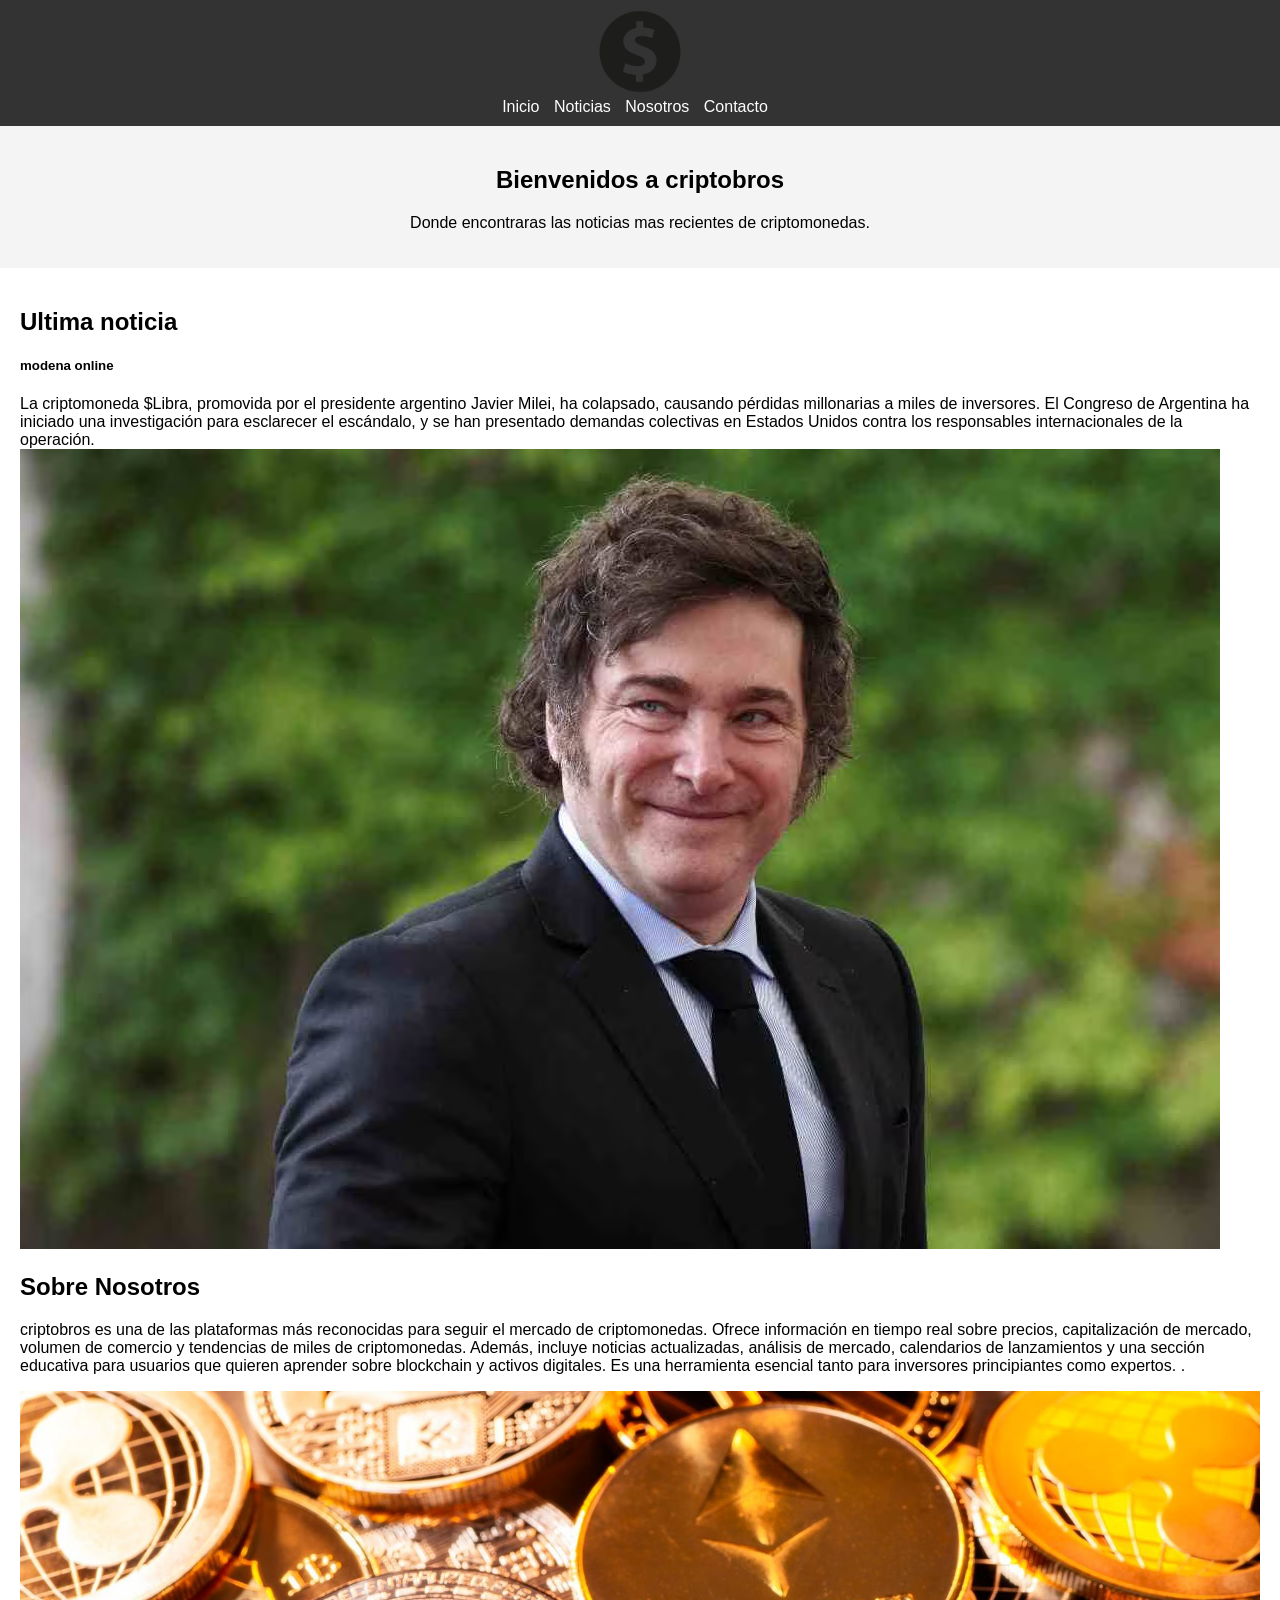
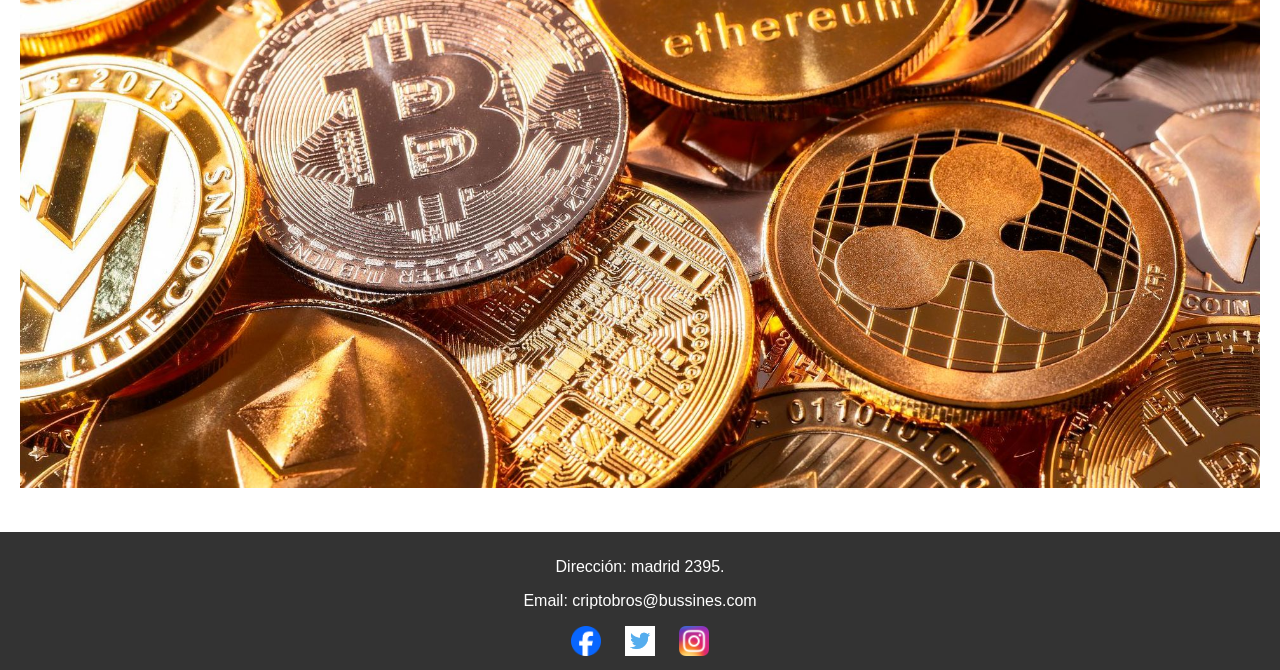
<file: tarea3/index.html>
<!DOCTYPE html>
<html lang="es">
<head>
    <meta charset="UTF-8">
    <meta name="viewport" content="width=device-width, initial-scale=1.0">
    <title>OSNET</title>
    <style>
        body {
            font-family: Arial, sans-serif;
            margin: 0;
            padding: 0;
        }

        header {
            background-color: #333;
            color: white;
            padding: 10px 0;
            text-align: center;
        }

        header .logo img {
            max-width: 100px;
        }

        nav ul {
            list-style-type: none;
            margin: 0;
            padding: 0;
        }

        nav ul li {
            display: inline;
            margin-right: 10px;
        }

        nav ul li a {
            color: white;
            text-decoration: none;
        }

        .banner {
            background-color: #f4f4f4;
            padding: 20px;
            text-align: center;
        }

        .contenido {
            padding: 20px;
        }

        .contenido article {
            margin-bottom: 20px;
        }

        .contenido article img {
            max-width: 100%;
            height: auto;
        }

        footer {
            background-color: #333;
            color: white;
            text-align: center;
            padding: 10px 0;
        }

        .redes-sociales img {
            width: 30px;
            margin: 0 10px;
        }
    </style>
</head>
<body>
    <header>
        <div class="logo">
            <img src="../assets/money-icon-on-transparent-background-free-png.webp" alt="Logo de la Empresa">
        </div>
        <nav>
            <ul>
                <li><a href="#">Inicio</a></li>
                <li><a href="#">Noticias</a></li>
                <li><a href="#">Nosotros</a></li>
                <li><a href="#">Contacto</a></li>
            </ul>
        </nav>
    </header>
    <main>
        <section class="banner">
            <h1>Bienvenidos a criptobros</h1>
            <p>Donde encontraras las noticias mas recientes de criptomonedas.</p>
        </section>
        <section class="contenido">
            <article>
                <h2>Ultima noticia</h2>
                <h5>modena online</h5>
                <p>​La criptomoneda $Libra, promovida por el presidente argentino Javier Milei, ha colapsado, causando pérdidas millonarias a miles de inversores. El Congreso de Argentina ha iniciado una investigación para esclarecer el escándalo, y se han presentado demandas colectivas en Estados Unidos contra los responsables internacionales de la operación.
                <img src="../assets/milei.avif" alt="Windows_error">
            </article>
            <article>
                <h2>Sobre Nosotros</h2>
                <p>criptobros es una de las plataformas más reconocidas para seguir el mercado de criptomonedas. Ofrece información en tiempo real sobre precios, capitalización de mercado, volumen de comercio y tendencias de miles de criptomonedas. Además, incluye noticias actualizadas, análisis de mercado, calendarios de lanzamientos y una sección educativa para usuarios que quieren aprender sobre blockchain y activos digitales. Es una herramienta esencial tanto para inversores principiantes como expertos.

                    .</p>
                <img src="../assets/Criptomenedas.webp" alt="Nosotros">
            </article>
        </section>
    </main>
    <footer>
        <p>Dirección: madrid 2395.</p>
        <p>Email: criptobros@bussines.com</p>
        <div class="redes-sociales">
            <a href="#"><img src="facebook.png" alt="Facebook"></a>
            <a href="#"><img src="twt.png" alt="Twitter"></a>
            <a href="#"><img src="ig.png" alt="Instagram"></a>
        </div>
    </footer>
</body>
</html>
</file>
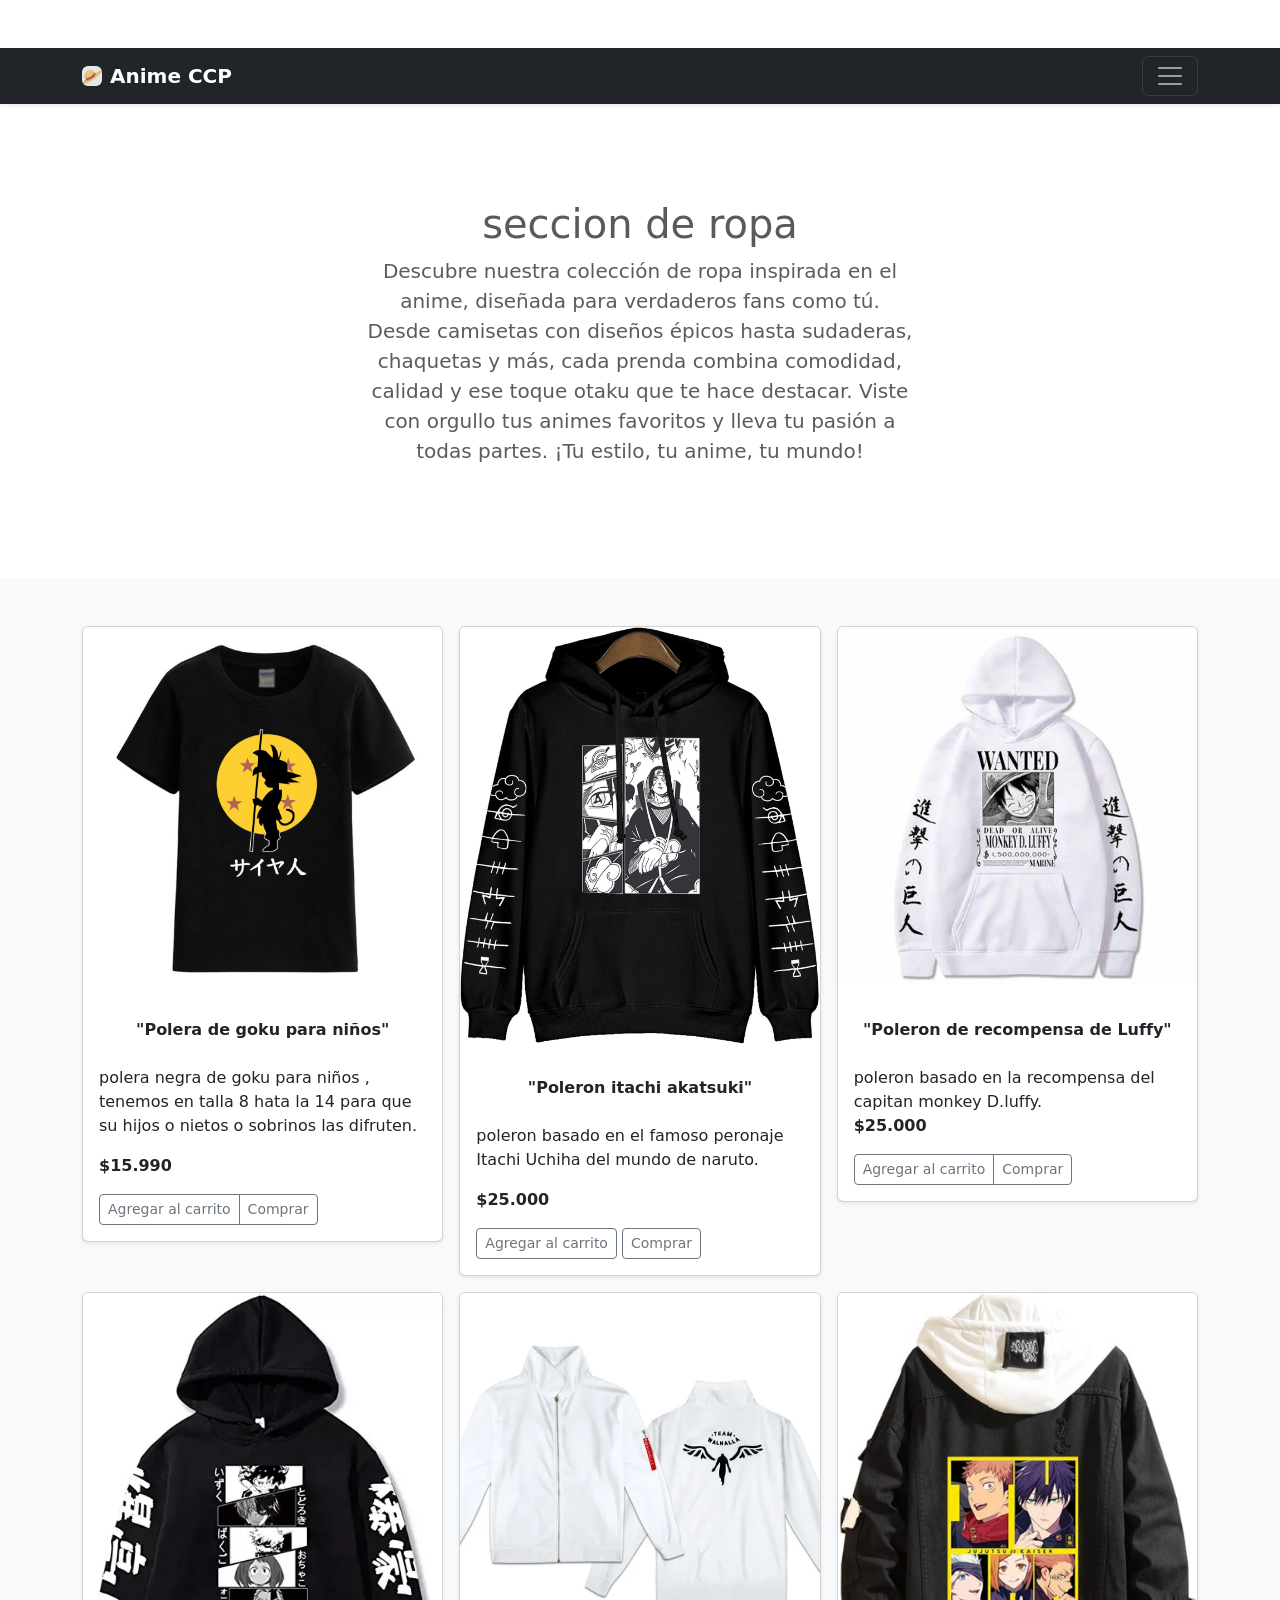
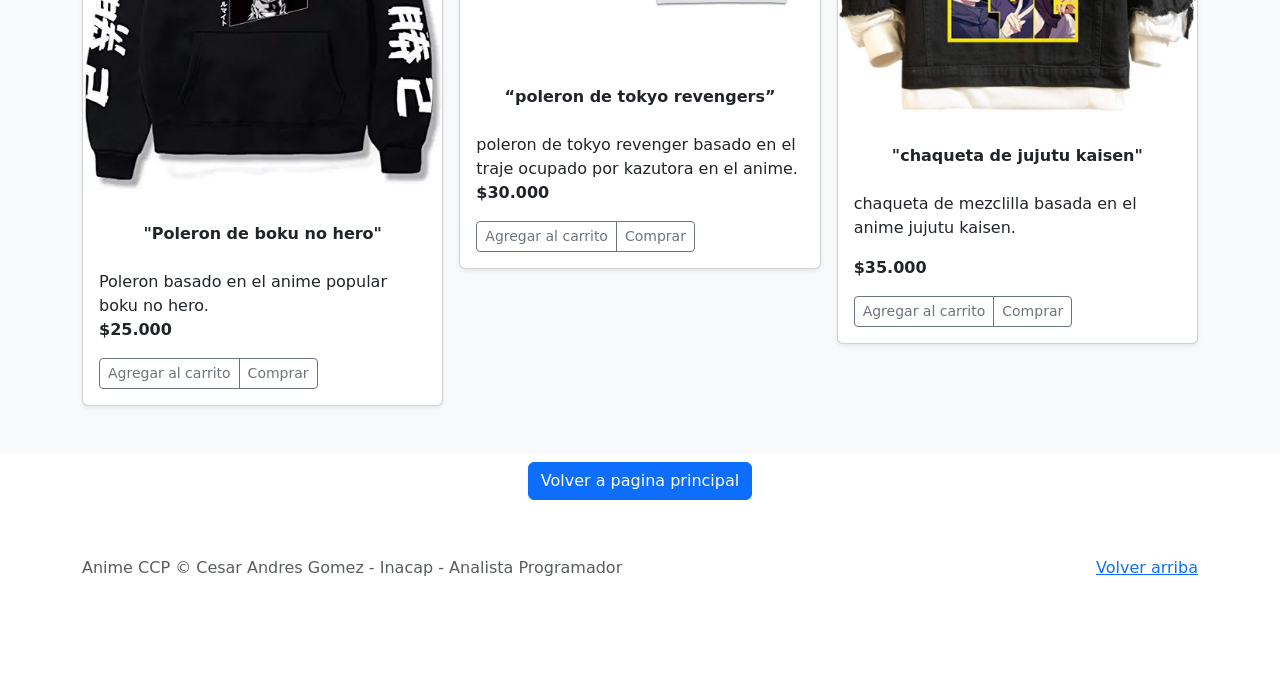
<file: ItemPage/pagina2.html>
<!doctype html>
<html lang="es">
  <head>
    <meta charset="utf-8">
    <meta name="viewport" content="width=device-width, initial-scale=1">
    <meta name="description" content="">
    <meta name="author" content="Mark Otto, Jacob Thornton, and Bootstrap contributors">
    <meta name="generator" content="Hugo 0.84.0">
    <title>Anime CCP</title>

    <link rel="icon" href="../assets/gratis-png-mono-d-luffy-camiseta-sombrero-de-paja-de-una-pieza-camiseta-thumbnail.png"> 

    

    <!-- Bootstrap core CSS -->
    <link href="https://cdn.jsdelivr.net/npm/bootstrap@5.0.2/dist/css/bootstrap.min.css" rel="stylesheet">


    <style>
      .bd-placeholder-img {
        font-size: 100%;
        text-anchor: middle;
        -webkit-user-select: none;
        -moz-user-select: none;
        user-select: none;
      }

      @media (min-width: 768px) {
        .bd-placeholder-img-lg {
          font-size: 3.5rem;
        }
      }
    </style>

    <!-- Custom styles for this template -->
    <link href="estilo.css" rel="stylesheet">
  </head>
  <body>
    
<header>
  <div class="collapse bg-dark" id="navbarHeader">
    <div class="container">
      <div class="row">
        <div class="col-sm-8 col-md-7 py-4">
          <h4 class="text-white">Sobre Nosotros</h4>
          <p class="text-muted">¡¡Bienvenid@ a Anime CCP!
             <br>Tu tienda definitiva de moda y productos inspirados en el anime. Aquí fusionamos el mundo del anime con el estilo urbano.
             <br> ofreciéndote ropa única, accesorios exclusivos y coleccionables que capturan la esencia de tus series favoritas. Ya seas fan del shonen, shojo, isekai o cualquier otro género, tenemos algo para ti.
            <br>Exprésate con estilo, vive el anime todos los días.
            </p>
        </div>
        <div class="col-sm-4 offset-md-1 py-4">
          <h4 class="text-white">Contacto</h4>
          <ul class="list-unstyled">
            <li><a href="#" class="text-white">X</a></li>
            <li><a href="#" class="text-white">Instagram</a></li>
            <li><a href="#" class="text-white">Correo</a></li>
          </ul>
        </div>
      </div>
    </div>
  </div>
  <div class="navbar navbar-dark bg-dark shadow-sm">
    <div class="container">
      <a href="#" class="navbar-brand d-flex align-items-center">
        <img src="../assets/gratis-png-mono-d-luffy-camiseta-sombrero-de-paja-de-una-pieza-camiseta-thumbnail.png" width="20" height="20" style="border-radius:  30%;" fill="none" stroke="currentColor" stroke-linecap="round" stroke-linejoin="round" stroke-width="2" aria-hidden="true" class="me-2" viewBox="0 0 24 24"><path d="M23 19a2 2 0 0 1-2 2H3a2 2 0 0 1-2-2V8a2 2 0 0 1 2-2h4l2-3h6l2 3h4a2 2 0 0 1 2 2z"/><circle cx="12" cy="13" r="4"/></svg>
        <strong>Anime CCP</strong>
      </a>
      <button class="navbar-toggler" type="button" data-bs-toggle="collapse" data-bs-target="#navbarHeader" aria-controls="navbarHeader" aria-expanded="false" aria-label="Toggle navigation">
        <span class="navbar-toggler-icon"></span>
      </button>
    </div>
  </div>
</header>

<main>

  <section class="py-5 text-center container">
    <div class="row py-lg-5">
      <div class="col-lg-6 col-md-8 mx-auto">
        <h1 class="fw-light">seccion de ropa</h1>
        <p class="lead text-muted">Descubre nuestra colección de ropa inspirada en el anime, diseñada para verdaderos fans como tú. Desde camisetas con diseños épicos hasta sudaderas, chaquetas y más, cada prenda combina comodidad, calidad y ese toque otaku que te hace destacar. Viste con orgullo tus animes favoritos y lleva tu pasión a todas partes. ¡Tu estilo, tu anime, tu mundo!</p>
      </div>
    </div>
  </section>

  <div class="album py-5 bg-light">
    <div class="container">

      <div class="row row-cols-1 row-cols-sm-2 row-cols-md-3 g-3">
        <div class="col">
          <div class="card shadow-sm">
            <img src="../assets/polera 1.jpg" class="bd-placeholder-img card-img-top" width="100%" height="100%" role="img" aria-label="Placeholder: Thumbnail" preserveAspectRatio="xMidYMid slice" focusable="false"><title>Placeholder</title><rect width="100%" height="100%" fill="#55595c"/><text x="50%" y="50%" fill="#eceeef" dy=".3em"></text>

            <div class="card-body">
              <p class="card-text"><b> <center>"Polera de goku para niños"</center> </b><br>
                polera negra de goku para niños , tenemos en talla 8 hata la 14 para que su hijos o nietos o sobrinos las difruten.</p>
                <p><b>$15.990</b></p>
              <div class="d-flex justify-content-between align-items-center">
                <div class="btn-group">
                  <button type="button" class="btn btn-sm btn-outline-secondary">Agregar al carrito</button>
                  <button type="button" class="btn btn-sm btn-outline-secondary">Comprar</button>
                </div>
              </div>
            </div>
          </div>
        </div>
        <div class="col">
          <div class="card shadow-sm">
            <img src="../assets/71EUCBQEsKL._AC_UL1500_.jpg" class="bd-placeholder-img card-img-top" width="100%" height="100%" role="img" aria-label="Placeholder: Thumbnail" preserveAspectRatio="xMidYMid slice" focusable="false"><title>Placeholder</title><rect width="100%" height="100%" fill="#55595c"/><text x="50%" y="50%" fill="#eceeef" dy=".3em">

            <div class="card-body">
              <p class="card-text"><b> <center> "Poleron itachi akatsuki"</center></b><br>poleron basado en el famoso peronaje Itachi Uchiha del mundo de naruto.</p>
                <p><b>$25.000</b></p>
              <div class="d-flex justify-content-between align-items-center">
                <div class="n-group">
                  <button type="button" class="btn btn-sm btn-outline-secondary">Agregar al carrito</button>
                  <a type="button" href="../CheckoutPage/pagina3.html" class="btn btn-sm btn-outline-secondary" >Comprar</a>
                </div>
              </div>
            </div>
          </div>
        </div>
        <div class="col">
          <div class="card shadow-sm">
            <img src="../assets/poleron one piece.jfif" class="bd-placeholder-img card-img-top" width="100%" height="100%" role="img" aria-label="Placeholder: Thumbnail" preserveAspectRatio="xMidYMid slice" focusable="false"><title>Placeholder</title><rect width="100%" height="100%" fill="#55595c"/><text x="50%" y="50%" fill="#eceeef" dy=".3em">
            <div class="card-body">
              <p class="card-text"><b><center>"Poleron de recompensa de Luffy"</center></b><br>poleron basado en la recompensa del capitan monkey D.luffy.
              <p><b>$25.000</b></p>
              <div class="d-flex justify-content-between align-items-center">
                <div class="btn-group">
                  <button type="button" class="btn btn-sm btn-outline-secondary">Agregar al carrito</button>
                  <button type="button" class="btn btn-sm btn-outline-secondary">Comprar</button>
                </div>
              </div>
            </div>
          </div>
        </div>

        <div class="col">
          <div class="card shadow-sm">
            <img src="../assets/poleron 3.webp" class="bd-placeholder-img card-img-top" width="100%" height="100%" role="img" aria-label="Placeholder: Thumbnail" preserveAspectRatio="xMidYMid slice" focusable="false"><title>Placeholder</title><rect width="100%" height="100%" fill="#55595c"/><text x="50%" y="50%" fill="#eceeef" dy=".3em">

            <div class="card-body">
              <p class="card-text"><b><center>"Poleron de boku no hero"</center></b><br>Poleron basado en el anime popular boku no hero.
                <p><b>$25.000</b></p>
              <div class="d-flex justify-content-between align-items-center">
                <div class="btn-group">
                  <button type="button" class="btn btn-sm btn-outline-secondary">Agregar al carrito</button>
                  <button type="button" class="btn btn-sm btn-outline-secondary">Comprar</button>
                </div>
              </div>
            </div>
          </div>
        </div>
        <div class="col">
          <div class="card shadow-sm">
            <img src="../assets/anime-tokyo-revengers-deguisement-hanemiya-kazutor.webp" class="bd-placeholder-img card-img-top" width="100%" height="100%" role="img" aria-label="Placeholder: Thumbnail" preserveAspectRatio="xMidYMid slice" focusable="false"><title>Placeholder</title><rect width="100%" height="100%" fill="#55595c"/><text x="50%" y="50%" fill="#eceeef" dy=".3em">

            <div class="card-body">
              <p class="card-text"><b><center> “poleron de tokyo revengers”</center></b><br>poleron de tokyo revenger basado en el traje ocupado por kazutora en el anime.
                <p><b>$30.000</b></p>
              <div class="d-flex justify-content-between align-items-center">
                <div class="btn-group">
                  <button type="button" class="btn btn-sm btn-outline-secondary">Agregar al carrito</button>
                  <button type="button" class="btn btn-sm btn-outline-secondary">Comprar</button>
                </div>
              </div>
            </div>
          </div>
        </div>
        <div class="col">
          <div class="card shadow-sm">
            <img src="../assets/jujutu kaisen.jpg" class="bd-placeholder-img card-img-top" width="100%" height="100%" role="img" aria-label="Placeholder: Thumbnail" preserveAspectRatio="xMidYMid slice" focusable="false"><title>Placeholder</title><rect width="100%" height="100%" fill="#55595c"/><text x="50%" y="50%" fill="#eceeef" dy=".3em">

            <div class="card-body">
              <p class="card-text"><b><center>"chaqueta de jujutu kaisen"</center></b><br>chaqueta de mezclilla basada en el anime jujutu kaisen.</p>
              <p><b>$35.000</b></p>
              <div class="d-flex justify-content-between align-items-center">
                <div class="btn-group">
                  <button type="button" class="btn btn-sm btn-outline-secondary">Agregar al carrito</button>
                  <button type="button" class="btn btn-sm btn-outline-secondary">Comprar</button>
                </div>
              </div>
            </div>
          </div>
        </div>
      </div>
    </div>
  </div>
<section class="return text-center">
  <a href="../PrincipalPage/index.html" class="btn btn-primary my-2">Volver a pagina principal<a>

</section>
</main>

<footer class="text-muted py-5">
  <div class="container">
    <p class="float-end mb-1">
      <a href="#">Volver arriba</a>
    </p>
    <p class="mb-1">Anime CCP &copy; Cesar Andres Gomez - Inacap - Analista Programador</p>
  </div>
</footer>


    <script src="https://cdn.jsdelivr.net/npm/bootstrap@5.0.2/dist/js/bootstrap.bundle.min.js"></script>


      
  </body>
</html>
</file>
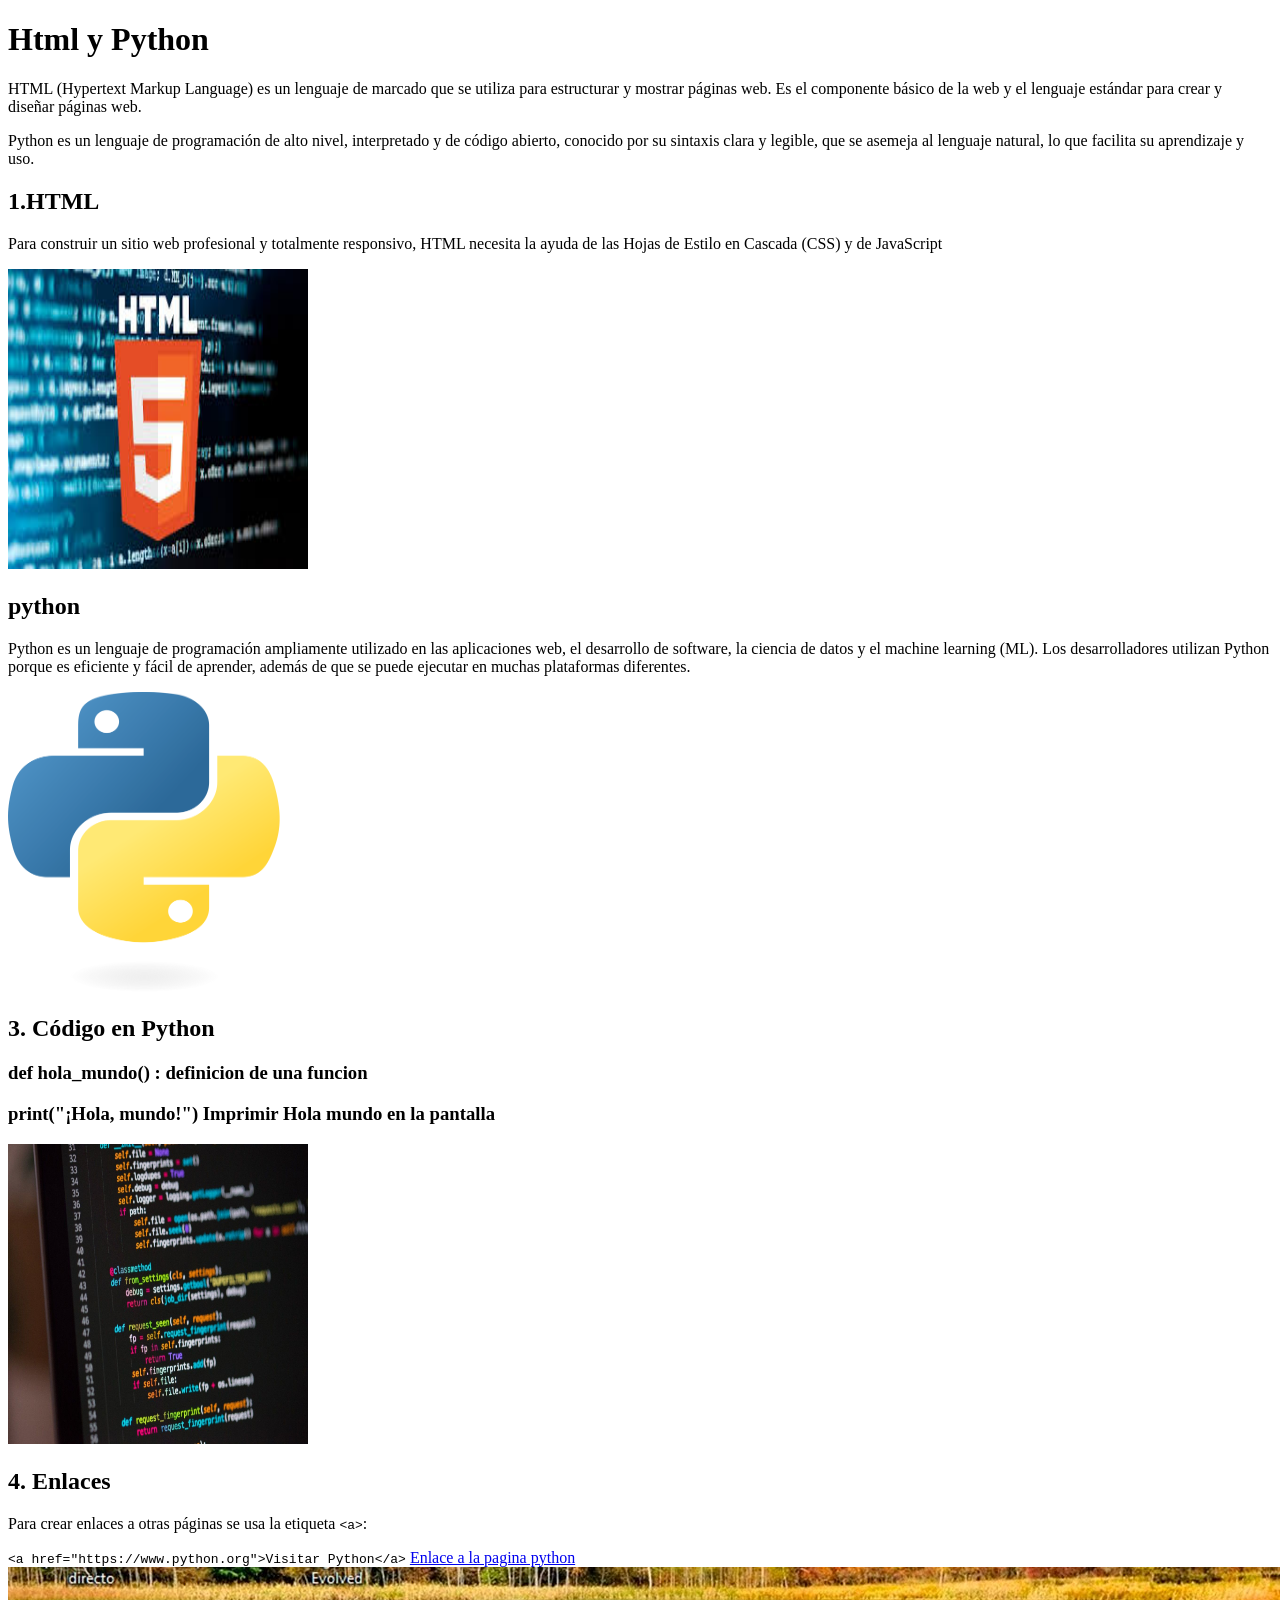
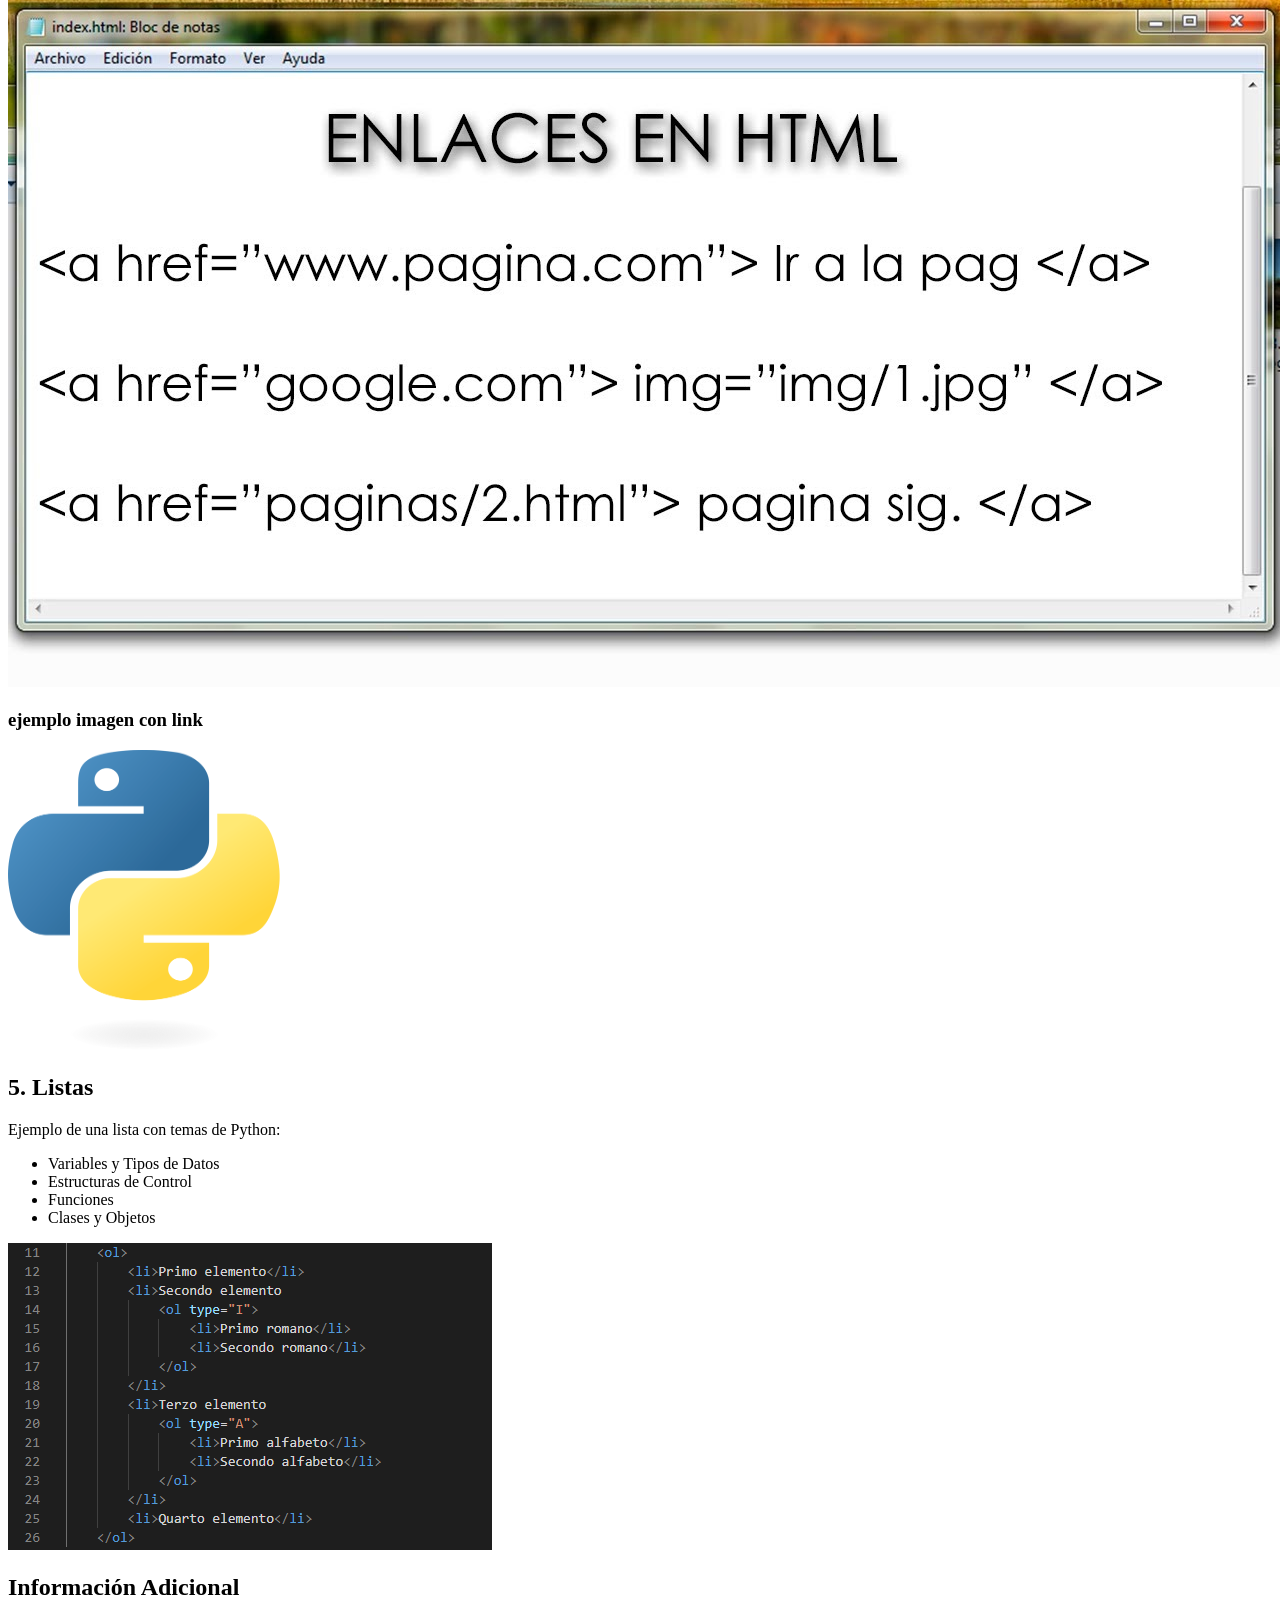
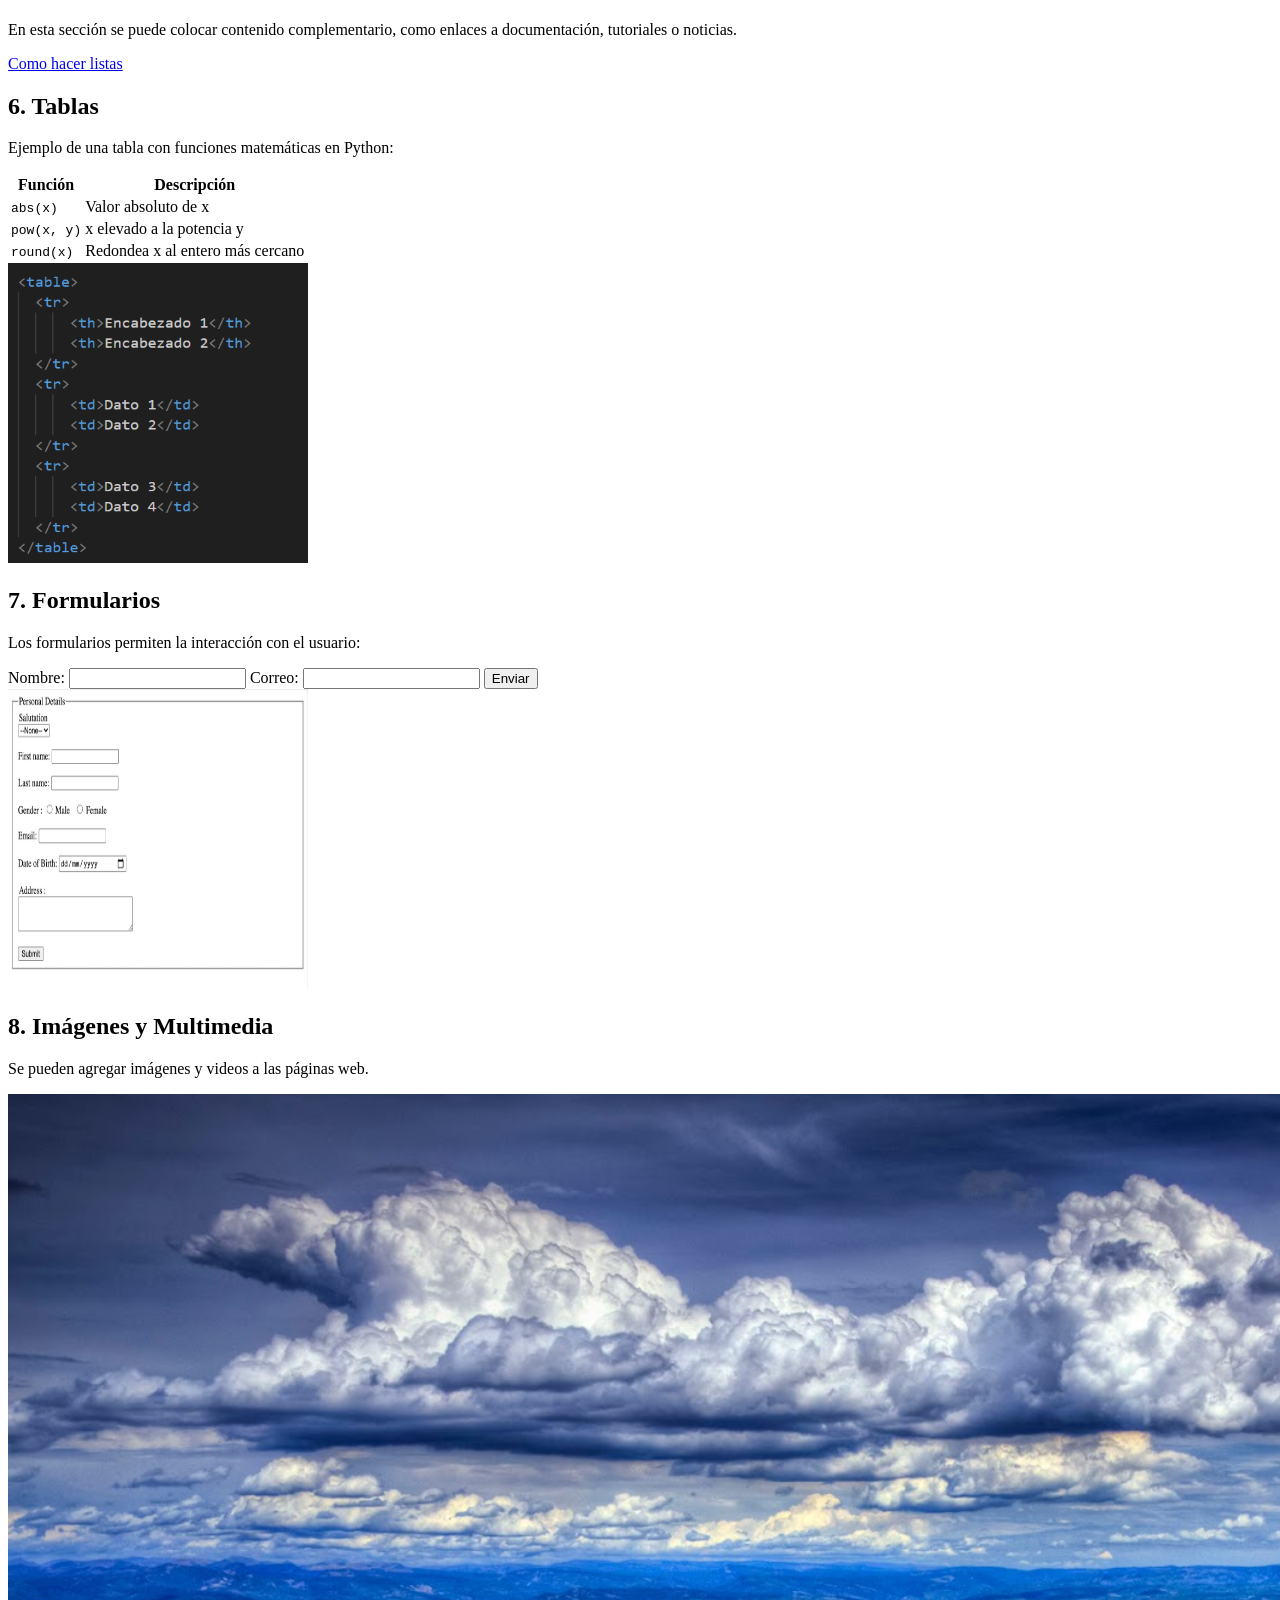
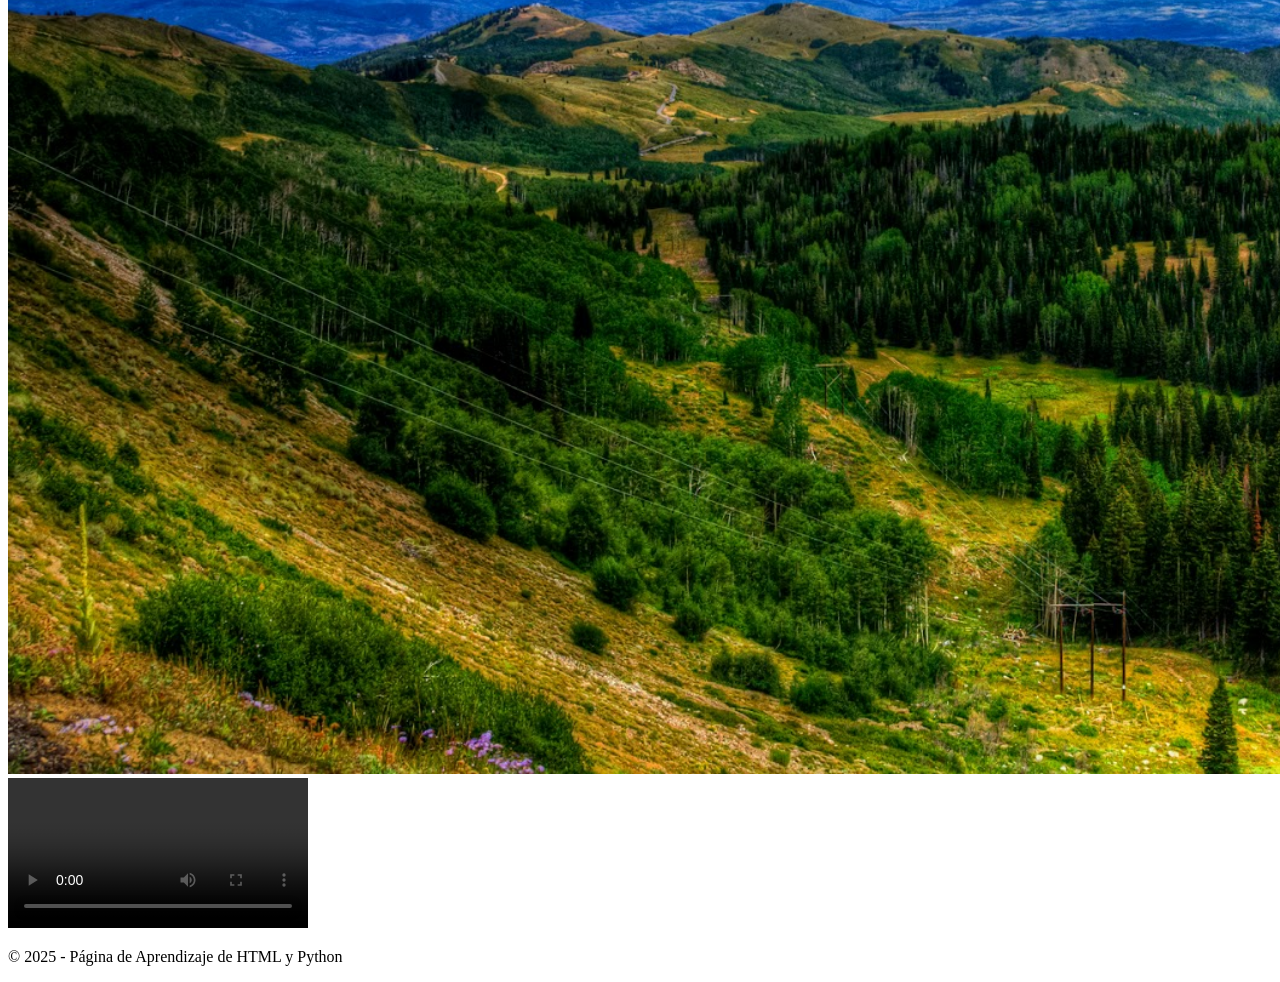
<file: tarea1/tarea1.html>
<!DOCTYPE html>
<html lang="en">
<head>
    <meta charset="UTF-8">
    <meta name="viewport" content="width=device-width, initial-scale=1.0">
    <title>Clase2</title>
    <link rel="icon" href="imagenes/Logoht.png">
    
</head>
<body>
    <header>
        <h1> Html y Python</h1>
        <p>
            HTML (Hypertext Markup Language) es un lenguaje de marcado que se utiliza para estructurar y mostrar páginas web. Es el componente básico de la web y el lenguaje estándar para crear y diseñar páginas web. 
        </p>
        <p>
            Python es un lenguaje de programación de alto nivel, interpretado y de código abierto, conocido por su sintaxis clara y legible, que se asemeja al lenguaje natural, lo que facilita su aprendizaje y uso. 
        </p>
    </header>
    <main>
        <section>
            <h2>1.HTML</h2>
            <p>Para construir un sitio web profesional y totalmente responsivo, HTML necesita la ayuda de las Hojas de Estilo en Cascada (CSS) y de JavaScript</p>
        </section>
        <img height="300px" width="300px" src="./imagenes/HTML5.jpg" alt="Imagen Html">
        <section>
            <h2>python</h2>
            <p>
                Python es un lenguaje de programación ampliamente utilizado en las aplicaciones web, el desarrollo de software, la ciencia de datos y el machine learning (ML). Los desarrolladores utilizan Python porque es eficiente y fácil de aprender, además de que se puede ejecutar en muchas plataformas diferentes.
            </p>
            <img height="300px" width="300px" src="./imagenes/Python-logo-notext.svg.png" alt="Imagen Python">
        </section>
    </main>
</body>
<article>
    <h2>3. Código en Python</h2>
    <h3>def hola_mundo() : definicion de una funcion</h3>
    <h3> print("¡Hola, mundo!") Imprimir Hola mundo en la pantalla </h3>
    <img height="300px" width="300px" src="imagenes/Codigo python.jpg" alt="Ejemplo de código en Python">
</article>

<section>
    <h2>4. Enlaces</h2>
    <p>Para crear enlaces a otras páginas se usa la etiqueta <code>&lt;a&gt;</code>:</p>
    <code>&lt;a href="https://www.python.org"&gt;Visitar Python&lt;/a&gt;</code>
    <a href="https://www.python.org">Enlace a la pagina python</a> 
    <img src="imagenes/enlaceHtml.jpg" alt="Ejemplo de enlaces en HTML">
    <h3>ejemplo imagen con link</h3>
    <a href="https://www.python.org">
        <img height="300px" width="300px" src="imagenes/Python-logo-notext.svg.png" alt="Python Imagen">
    </a>
</section>

<section>
    <h2>5. Listas</h2>
    <p>Ejemplo de una lista con temas de Python:</p>
    <ul>
        <li>Variables y Tipos de Datos</li>
        <li>Estructuras de Control</li>
        <li>Funciones</li>
        <li>Clases y Objetos</li>
    </ul>
    <img src="imagenes/Listas.png" alt="Ejemplo de listas en HTML">
</section>

<aside>
    <h2>Información Adicional</h2>
    <p>En esta sección se puede colocar contenido complementario, como enlaces a documentación, tutoriales o noticias.</p>
    <a href="https://www.freecodecamp.org/espanol/news/lista-html-como-usar-vinetas-listas-ordenadas-y-desordenadas/#:~:text=En%20HTML%2C%20podemos%20crear%20una,usando%20la%20etiqueta%20.">Como hacer listas</a>
</aside>

<section>
    <h2>6. Tablas</h2>
    <p>Ejemplo de una tabla con funciones matemáticas en Python:</p>
    <table>
        <tr>
            <th>Función</th>
            <th>Descripción</th>
        </tr>
        <tr>
            <td><code>abs(x)</code></td>
            <td>Valor absoluto de x</td>
        </tr>
        <tr>
            <td><code>pow(x, y)</code></td>
            <td>x elevado a la potencia y</td>
        </tr>
        <tr>
            <td><code>round(x)</code></td>
            <td>Redondea x al entero más cercano</td>
        </tr>
    </table>
    <img height="300px" width="300px" src="imagenes/Tabla html.png" alt="Ejemplo de tablas en HTML">
</section>

<section>
    <h2>7. Formularios</h2>
    <p>Los formularios permiten la interacción con el usuario:</p>
    <form>
        <label for="nombre">Nombre:</label>
        <input type="text" id="nombre" name="nombre">
        <label for="email">Correo:</label>
        <input type="email" id="email" name="email">
        <button type="submit">Enviar</button>
    </form>
    <img height="300px" width="300px" src="imagenes/Formulario.webp" alt="Ejemplo de formulario en HTML">
</section>

<section>
    <h2>8. Imágenes y Multimedia</h2>
    <p>Se pueden agregar imágenes y videos a las páginas web.</p>
    <img height="1280px" src="../assets/fondo tarea 1.jpg" alt="Ejemplo de imagen en HTML">
    <video controls>
        <source src="Videos/videoplayback.mp4" type="video/mp4">
        Tu navegador no soporta el elemento de video.
    </video>
</section>
</main>

<footer>
<p>&copy; 2025 - Página de Aprendizaje de HTML y Python</p>
</footer>
</html>
</file>
<file: ItemPage/estilo.css>
/* GLOBAL STYLES
-------------------------------------------------- */
/* Padding below the footer and lighter body text */

body {
    padding-top: 3rem;
    padding-bottom: 3rem;
    color: #5a5a5a;
  }
  
  
  /* CUSTOMIZE THE CAROUSEL
  -------------------------------------------------- */
  
  /* Carousel base class */
  .carousel {
    margin-bottom: 4rem;
  }
  /* Since positioning the image, we need to help out the caption */
  .carousel-caption {
    bottom: 3rem;
    z-index: 10;
  }
  
  /* Declare heights because of positioning of img element */
  .carousel-item {
    height: 100vh;
    position: relative;
    overflow: hidden;
  }
  .carousel-item > img {
    position: absolute;
    top: 0;
    left: 0;
    width:100%;
    height: 100%;
    object-fit: cover;
  }
  
  
  /* MARKETING CONTENT
  -------------------------------------------------- */
  
  /* Center align the text within the three columns below the carousel */
  .marketing .col-lg-4 {
    margin-bottom: 1.5rem;
    text-align: center;
  }
  .marketing h2 {
    font-weight: 400;
  }
  /* rtl:begin:ignore */
  .marketing .col-lg-4 p {
    margin-right: .75rem;
    margin-left: .75rem;
  }
  /* rtl:end:ignore */
  
  
  /* Featurettes
  ------------------------- */
  
  .featurette-divider {
    margin: 5rem 0; /* Space out the Bootstrap <hr> more */
  }
  
  /* Thin out the marketing headings */
  .featurette-heading {
    font-weight: 300;
    line-height: 1;
    /* rtl:remove */
    letter-spacing: -.05rem;
  }
  
  
  /* RESPONSIVE CSS
  -------------------------------------------------- */
  
  @media (min-width: 40em) {
    /* Bump up size of carousel content */
    .carousel-caption p {
      margin-bottom: 1.25rem;
      font-size: 1.25rem;
      line-height: 1.4;
    }
  
    .featurette-heading {
      font-size: 50px;
    }
  }
  
  @media (min-width: 62em) {
    .featurette-heading {
      margin-top: 7rem;
    }
  }
  
  .main {
    .return {
        display: flex;
        flex-align: center;
    }
  }
</file>
